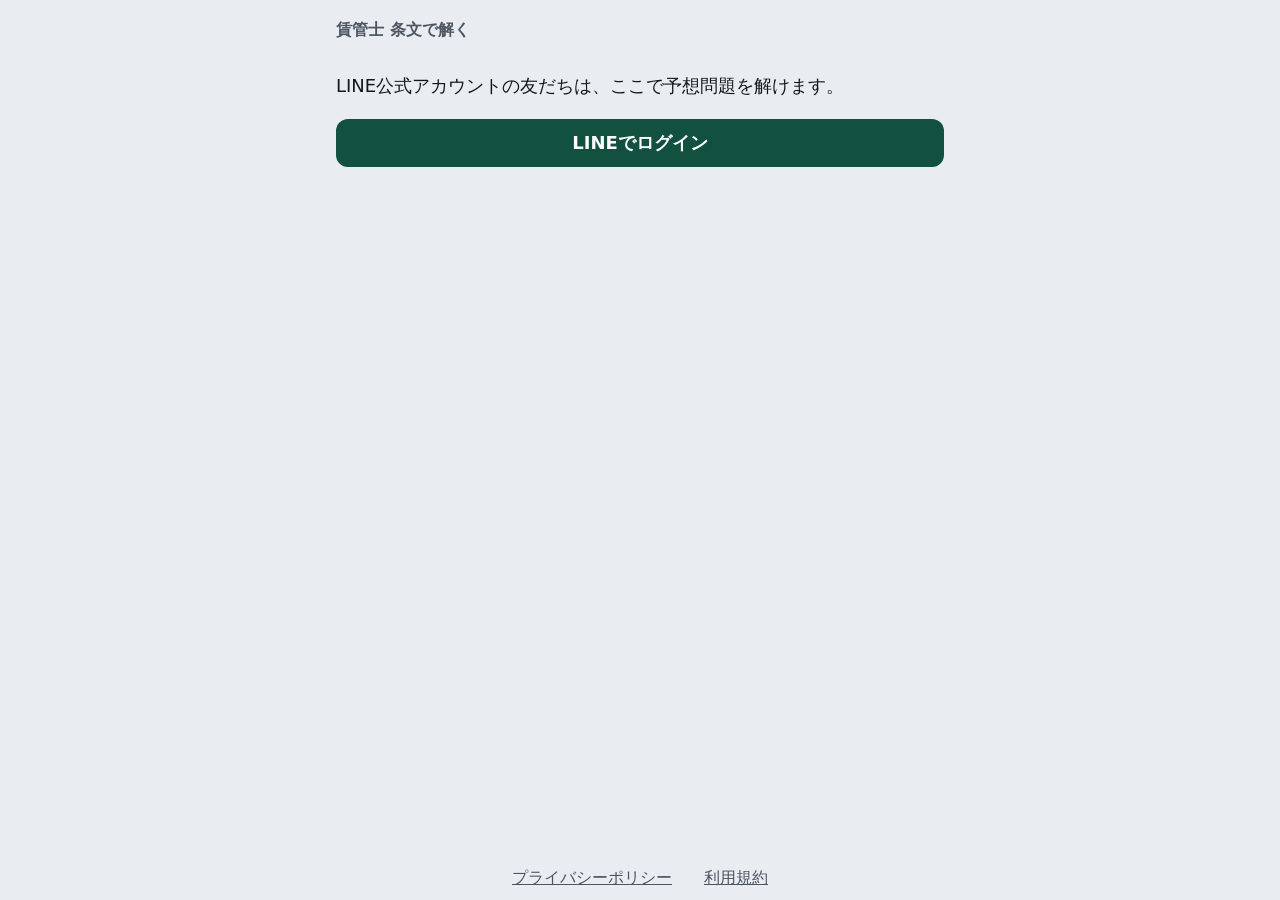
<file: index.html>
<!doctype html>
<html lang="ja">
  <head>
    <meta charset="UTF-8" />
    <meta name="viewport" content="width=device-width, initial-scale=1.0" />
    <title>賃管士 条文で解く</title>
    <meta
      name="description"
      content="賃貸不動産経営管理士の試験に向けて、根拠条文と施行日つきの解説で解く問題集。間違えた問題は間隔をあけて出し直す。"
    />

    <!--
      🚨 ホーム画面に追加したときにアイコンとアプリ名が出るための宣言。
        ⛔ 消すと「白い四角」に戻る（実測: 宣言が無く /favicon.ico も /manifest.webmanifest も 404 だった）。
      🚨 パスは `/` 始まりで書く。vite がベースパス（VITE_BASE_PATH）を被せて書き換えるので、
        配信先が変わっても正しい URL になる。⛔ `./` で書かない
        —— SPA なので `/practice` のような深い URL から開かれると、そこからの相対になって外れる。
      🚨 アプリ名（`短い名前`・アイコン・起動時の見え方）の正本は public/manifest.webmanifest だ。
        ⛔ ここに二重に書かない。ただし iOS は例外で、下の apple- 系を見る。
    -->
    <link rel="icon" href="/favicon.ico" sizes="32x32" />
    <link rel="manifest" href="/manifest.webmanifest" />
    <meta name="theme-color" content="#12513f" />

    <!--
      🚨 iOS のホーム画面は manifest ではなくこの2行を見る（⛔ Android だけで確かめて済ませない）。
        `apple-touch-icon` … ホーム画面のアイコン
        `apple-mobile-web-app-title` … ホーム画面に出る名前（manifest の short_name は読まれない）
      ⛔ `mobile-web-app-capable` と `apple-mobile-web-app-capable` は両方要る。
        前者が標準、後者は iOS 17 以前がまだこちらしか見ない。
    -->
    <link rel="apple-touch-icon" href="/apple-touch-icon.png" />
    <meta name="apple-mobile-web-app-title" content="賃管士 条文で解く" />
    <meta name="mobile-web-app-capable" content="yes" />
    <meta name="apple-mobile-web-app-capable" content="yes" />
    <script type="module" crossorigin src="/assets/index-BXdmm_y3.js"></script>
    <link rel="stylesheet" crossorigin href="/assets/index-DNyGZ4Xk.css">
  </head>
  <body>
    <div id="root"></div>
  </body>
</html>
</file>
<file: assets/index-DNyGZ4Xk.css>
:root{--tap-min-size: 44px;--tap-gap: 8px;--gap-choice: 12px;--space-1: 8px;--space-2: 16px;--space-3: 24px;--space-4: 32px;--font-size-body: 17px;--font-size-sub: 16px;--font-size-lead: 18px;--font-size-stem: 21px;--font-size-title: 22px;--line-height-read: 1.9;--color-bg: #e9edf2;--color-surface: #ffffff;--color-dock: #ffffff;--color-text: #14171a;--color-text-muted: #4c5560;--color-border: #ccd4dd;--color-accent: #12513f;--color-accent-weak: #e4efea;--color-attention: #7a4a05;--color-attention-weak: #f4e6d2;--color-ok: #0b5c37;--color-ok-weak: #e4f3ea;--color-ng: #9a1c1c;--color-ng-weak: #fceaea;--radius: 12px;--radius-card: 14px;--radius-control: 12px;--shadow-card: 0 1px 3px rgba(20, 23, 26, .12);--shadow-dock: 0 -2px 8px rgba(20, 23, 26, .1);--control-height-primary: 64px;--control-height-quiet: 52px;--control-height-choice: 64px;--dock-clearance: calc(var(--control-height-primary) + var(--space-3) * 2);--content-max-width: 640px;--font-stack: system-ui, -apple-system, "Hiragino Kaku Gothic ProN", "Noto Sans JP", sans-serif}*,*:before,*:after{box-sizing:border-box}body{margin:0;background:var(--color-bg);color:var(--color-text);font-family:var(--font-stack);font-size:var(--font-size-body);line-height:1.8}h1,h2,h3{line-height:1.5;margin:0}a{color:var(--color-accent)}a[class*=tap-],button{min-height:var(--tap-min-size);min-width:var(--tap-min-size)}.app-name{color:var(--color-text-muted);font-size:var(--font-size-sub);font-weight:700;margin:0 auto;max-width:var(--content-max-width);padding:var(--space-2) var(--space-2) 0;width:100%}main{display:flex;flex-direction:column;min-height:100vh;min-height:100dvh}.screen{display:flex;flex-direction:column;flex:1 1 auto;gap:var(--space-2);margin:0 auto;max-width:var(--content-max-width);padding:var(--space-2);width:100%}.card{background:var(--color-surface);border-radius:var(--radius-card);box-shadow:var(--shadow-card);padding:var(--space-2)}.card--plain{background:transparent;box-shadow:none;padding:0}.thumb-zone{background:var(--color-bg);bottom:0;display:flex;flex-direction:column;gap:var(--tap-gap);margin-bottom:calc(-1 * var(--space-2));margin-top:auto;padding-bottom:calc(var(--space-2) + env(safe-area-inset-bottom,0px));padding-top:var(--space-3);position:sticky}.thumb-zone--dock{background:var(--color-dock);border-top:1px solid var(--color-border);box-shadow:var(--shadow-dock);margin:var(--space-3) calc(-1 * var(--space-2)) 0;padding:var(--space-1) var(--space-2) calc(var(--space-1) + env(safe-area-inset-bottom,0px));z-index:10}.tap-primary{background:var(--color-accent);border:none;border-radius:var(--radius-control);color:var(--color-surface);font-size:var(--font-size-lead);font-weight:700;min-height:var(--control-height-primary);padding:var(--space-1) var(--space-2);width:100%}.tap-primary:disabled{background:var(--color-border);color:var(--color-text-muted)}.tap-quiet{background:var(--color-surface);border:1px solid var(--color-accent);border-radius:var(--radius-control);color:var(--color-accent);font-size:var(--font-size-body);font-weight:700;min-height:var(--control-height-quiet);padding:var(--space-1) var(--space-2);width:100%}.tap-choice{align-items:center;background:var(--color-surface);border:1px solid var(--color-border);border-radius:var(--radius-control);box-shadow:var(--shadow-card);color:var(--color-text);display:flex;font-size:var(--font-size-body);min-height:var(--control-height-choice);padding:var(--space-1) var(--space-2);text-align:left;width:100%}.choice-list{display:flex;flex-direction:column;gap:var(--gap-choice);list-style:none;margin:0;padding:0}.reviewed-choices{display:flex;flex-direction:column;gap:var(--space-1);list-style:none;margin:var(--space-2) 0 0;padding:0}.reviewed-choice{background:var(--color-bg);border-left:2px solid var(--color-border);border-radius:var(--radius-control);padding:var(--space-1) var(--space-2)}.reviewed-choice--correct{background:var(--color-ok-weak);border-left:6px solid var(--color-ok)}.reviewed-choice--chosen{border-left-width:6px}.reviewed-choice-head{align-items:center;display:flex;flex-wrap:wrap;gap:var(--space-1);margin:0}.reviewed-choice-no{border:1px solid var(--color-text-muted);border-radius:999px;font-weight:700;min-width:var(--space-3);text-align:center}.reviewed-choice-tag{border:1px solid currentcolor;border-radius:999px;font-size:var(--font-size-sub);font-weight:700;padding:0 var(--space-1)}.reviewed-choice--correct .reviewed-choice-tag{color:var(--color-ok)}.reviewed-choice-text{margin:var(--space-1) 0 0}.reviewed-choice-reason{border-left:2px solid var(--color-border);line-height:var(--line-height-read);margin:var(--space-1) 0 0;padding-left:var(--space-1)}.reviewed-choice-verdict{display:block;font-weight:700}.reviewed-choice-reason--correct{border-left-color:var(--color-ok)}.reviewed-choice-reason--correct .reviewed-choice-verdict{color:var(--color-ok)}.reviewed-choice-reason--incorrect .reviewed-choice-verdict{color:var(--color-text-muted)}
</file>
